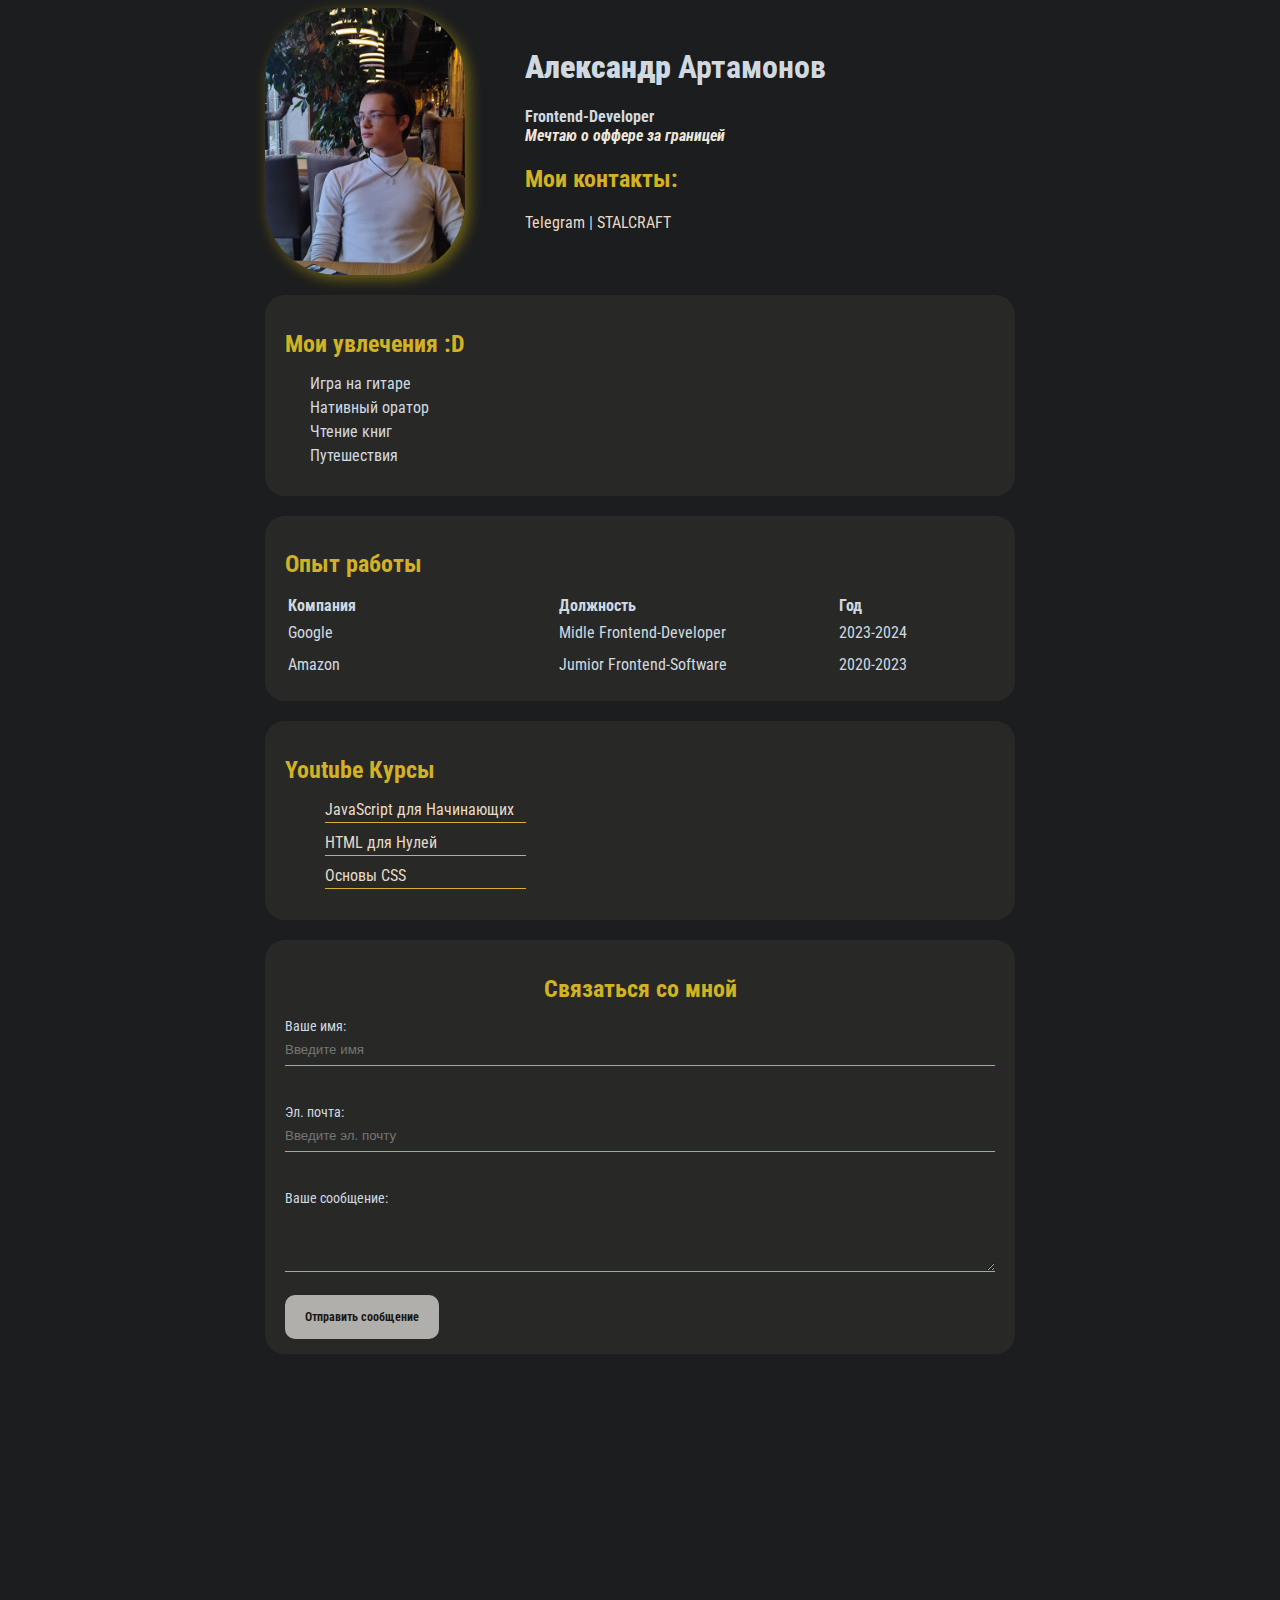
<file: index.html>
<!DOCTYPE html>
<html lang="en">
<head>
    <meta charset="UTF-8">
    


    <title>Document</title>

    <link href="styles.css", rel="stylesheet"/>
</head>
<body>

<div class="container">
    <div class="info">
        <img src="Sasha srs.jpg", alt="тут моя фотка"
        class="avatar">

        <div class="info-text">
            <!-- Имя Фамилия -->
            <h1><strong>Aлександр</strong> Артамонов </h1>

            <p<em><strong> Frontend-Developer </strong></em></p>

            <!-- О СЕБЕ -->
            <p>Мечтаю о оффере за границей</p>

            <h2>Мои контакты: </h2>
             <a href="https://telegram.org/", target="_blank">Telegram</a>
                 |
            <a href="https://forum.exbo.net/", target="_blank">STALCRAFT</a>
        </div>
    </div>
    

    <div class="card">
    <h2>Мои увлечения :D</h2>
        <ol class="list">
            <li>Игра на гитаре</li>
            <li>Нативный оратор</li>
            <li>Чтение книг</li>
            <li>Путешествия</li>
         </ol>
    </div>

    <!-- Таблица с опытом работы -->
     <div class="card">
        <h2>Опыт работы</h2>
        <table class="table">
            <thead>
            <tr>
                <th>Компания</th>
                <th>Должность</th>
                <th>Год</th>
            </tr>
        </thead>
        <tbody>
            <tr>
                <td>Google</td>
                <td>Midle Frontend-Developer</td>
                <td>2023-2024</td>
            </tr>
             <tr>
                <td>Amazon</td>
                <td>Jumior Frontend-Software</td>
                <td>2020-2023</td>
                </tr>
             </table>
        </tbody>
        <tfoot></tfoot>
    </div>



    <!-- Ютуб Курсы -->
    <div class="card">
        <h2> Youtube Курсы </h2>
        <ul class="link-list">
            <li>
                <a href="https://www.youtube.com/c/TheBrowserCompany">JavaScript для Начинающих</a>
            </li>
            <li>
                <a href="https://www.youtube.com/c/TheBrowserCompany">HTML для Нулей</a>
            </li>
            <li>
                <a href="https://www.youtube.com/c/TheBrowserCompany">Основы CSS</a>
            </li>
        </ul>
    </div>

        <!-- Связь -->
         <div class="card">

            <div class="contacts">
            <h2>Связаться со мной</h2>

        <div class="form-group">
            <form action="/">
            <label for="name">Ваше имя:</label>
            <input type="text" id="name" 
            placeholder="Введите имя">
        </div>
        
            <br><br>

            <div class="form-group">
            <label for="mail">Эл. почта:</label>
            <input type="email" id="mail" 
            placeholder="Введите эл. почту">
            </div>

            <br><br>

            <div class="form-group">
            <label for="textarea">Ваше сообщение: </label>
            <br>
            <textarea id="text"></textarea>
        
        
            <br><br>
        </div>  
        <div class="submit">        
            <input type="submit" value="Отправить сообщение">
        </div>  
        

    </form>
</div>
</div>

<div class="box-model">
<div></div>
<div></div>
<div></div>
<div></div>
</div>

<div style="margin-bottom: 500px;"></div>
</div>
</body>
</html>
</file>
<file: styles.css>
@import url('https://fonts.googleapis.com/css2?family=Roboto+Condensed:ital,wght@0,100..900;1,100..900&display=swap');

body {
    background-color: #1c1d1e;
    color: #d1d9e0;

    /* font-size: 16px;
    font-weight: normal;
    font-family: "Roboto Condensed", sans-serif; */

    font: normal 16px "Roboto Condensed", sans-serif;

    /* Заголовок h2 */
    h2 {
        color: rgb(210, 178, 37);
    }
}

.info {
    display: flex;
    margin-bottom: 10px;
}
.info-text {
    margin-left: 60px;
}
.info-text h1 {
    margin-top: 40px;
}


/* Ссылки */
a {
    color: rgb(231, 218, 199);
    text-decoration: none;
}

a:hover {
    text-decoration: underline;
}

a:active {
    color: #d1d9e0;
}
a:visited {
    color: gray;
}

/* Картинка */
.avatar {
    width: 200px;
    border-radius: 72px;
    box-shadow: 4px 4px 14px rgba(213, 186, 9, 0.464);
}

/* Обращение к классу info */
.info p{
    color: rgb(237, 231, 221);
    margin: 0;
    font-style: italic;
    font-weight: bold;
    /* text-decoration: line-through;*/
    /* text-transform: capitalize; */
    /* letter-spacing: 5px; */
    /* word-spacing:  42px; */
}

/* Box Model */
.container {
    max-width: 750px;
    margin: auto;
    
}

.card {
    margin-top: 20px;
    padding: 15px 20px;
    margin-bottom: 20px;
    border-radius: 20px;
    background-color: rgba(71, 68, 64, 0.301);
}

.card h2 {
    margin-bottom: 15px;
}

/* Списки */
.list {
    padding: 0 25px;
    list-style: none;
}
.list li {
    margin-bottom: 5px;
}

/* Таблица */
.table {
    width: 100%;
}
.table td {
    padding-bottom: 10px;
}
.table th {
    padding-right: 200px;
    padding-bottom: 5px;

}

/* Youtube */
.link-list {
    list-style: none;
    padding: 0, 5;
}
.link-list li {
    margin-bottom: 10px;
    padding-bottom: 3px;
    border-bottom: 1px solid #d7af35;
    width: 30%;

    /* Связаться со мной */
}
.contacts h2 {
    text-align:center;
}

.form-group label {
     display: block;
     font-size: 14px;
}

.form-group input {
    width: 100%;
    box-sizing: border-box;
    border: none;
    border-bottom: 4px solid #d8a713;
}

.form-group input {
    width: 100%;
    box-sizing: border-box;
    border: none;
    border-bottom: 1px solid #d8a713;
    color: #d1d9e0;
    padding: 8px 0px;
    outline-color: #d8a713;
    background: transparent;
}
.form-group textarea {
    width: 100%;
    box-sizing: border-box;
    border: none;
    border-bottom: 1px solid #d8a713;
    color: #d1d9e0;
    padding: 8px 0px;
    outline-color: #d8a713;
    background: transparent;
}

/* Кнопка */
.submit input{
    padding: 15px 20px;
    background: #eae8e3;
    border-radius: 10px;
    border: none;
    color: #111112;
    font: bold 12px "Roboto Condensed", sans-serif;
    cursor: pointer;
}
.submit input {
    opacity: 0.7;
}
/* .box-model > div {
    float: left;
    background-color: #000000;
    height: 200px;
    border: 4px, solid red;
    width: 25%;
    box-sizing: border-box;
} */
/* ul {
    color: #d1c73b98;
} */
</file>
